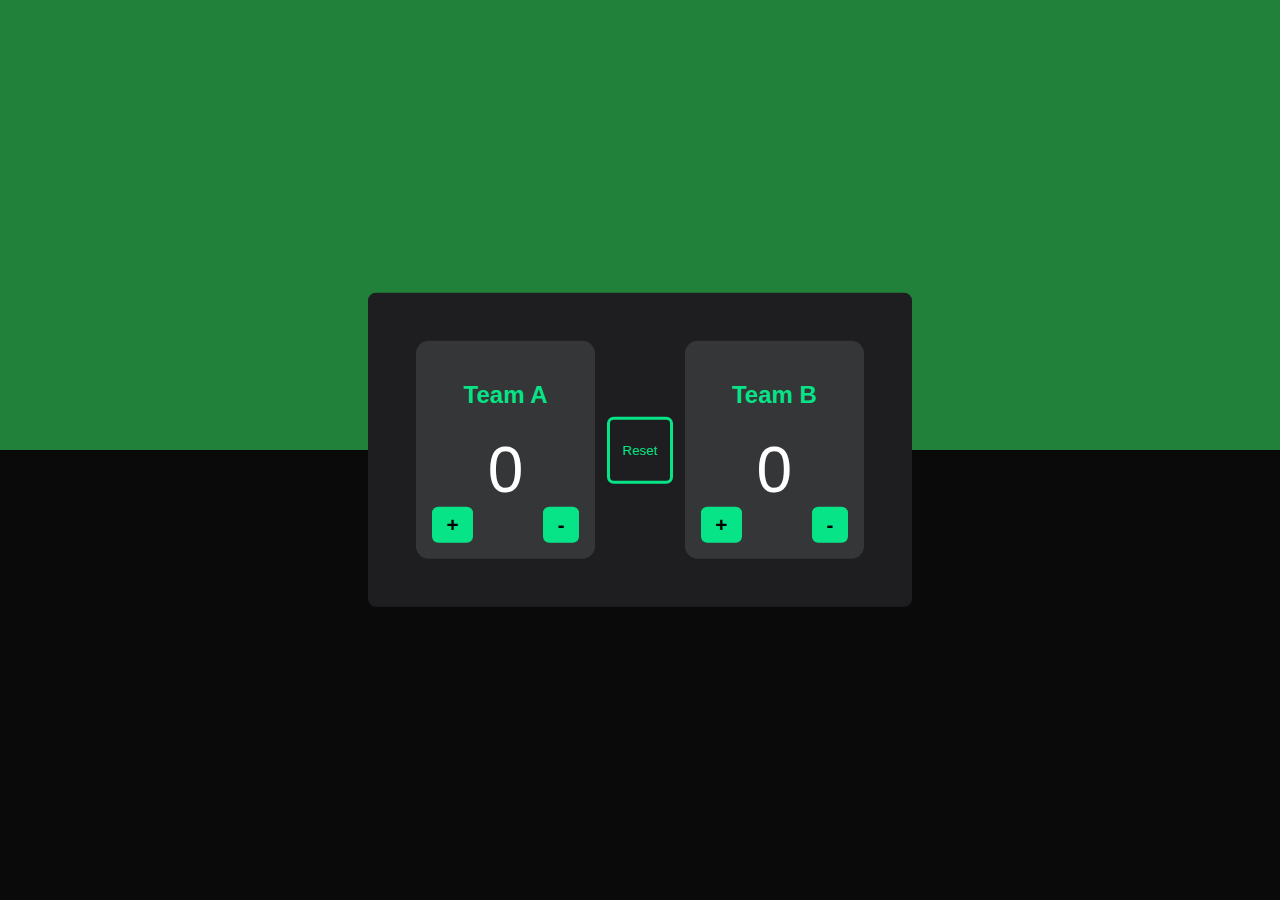
<file: scoreboard/index.html>
<!DOCTYPE html>
<head>
    <meta 
     name="viewport"
     content="width=device-width,
     initial-scale=1.0"/>
     <!--Google Fonts-->
     <link rel="stylesheet" href="https://fonts.googleapis.com/css2?family=Poppins:wght@300&display=swap"/>
    <!-- Stylesheet-->
    <link rel="stylesheet" href="styles.css">
    
</head>
<body>
    <div class="scoreboard">
        <!--TEAM A SCORE-->
        <div class="team">
            <h2 class="team">Team A</h2>
            <p id="teamAScore">0</p>
            <div class="btn-container">
                <button onclick="incrementScore('teamA')">+</button>
                <button onclick="decrementScore('teamA')">-</button>
            </div>
        </div>
        <!--RESET BUTTON-->
        <button id="reset-btn" onclick="resetScores()">Reset</button>
        
         <!--TEAM B SCORE-->
         <div class="team">
            <h2 class="team">Team B</h2>
            <p id="teamBScore">0</p>
            <div class="btn-container">
                <button onclick="incrementScore('teamB')">+</button>
                <button onclick="decrementScore('teamB')">-</button>
            </div>
        </div>
    </div>
    <!--SCRIPT-->
    <script src="script.js"></script>




























        
</body>
</file>
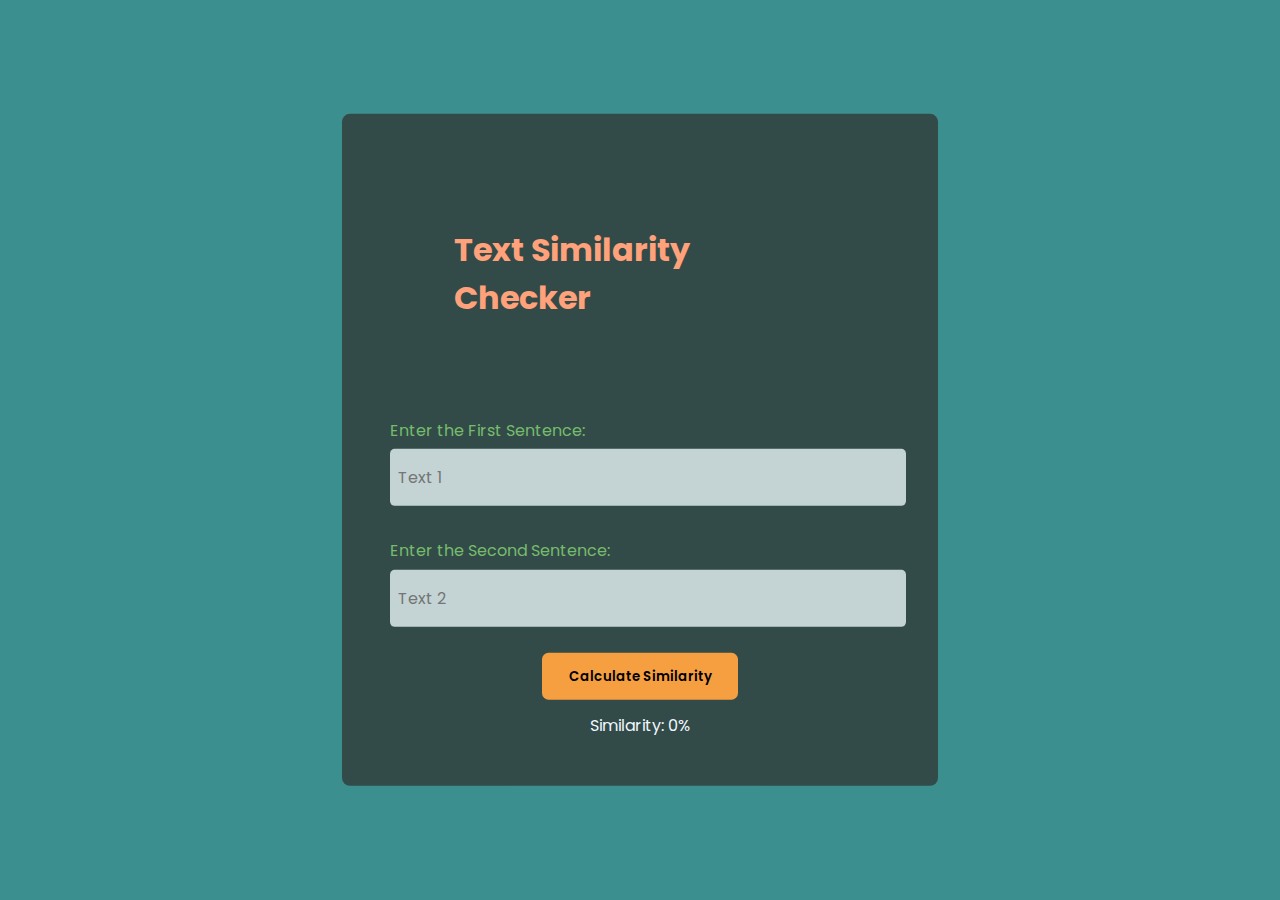
<file: text-similarity-checker/index.html>
<!DOCTYPE html>
<html lang="en">
<head>
    <meta charset="UTF-8">
    <meta name="viewport" content="width=device-width, initial-scale=1.0">
    <link rel="stylesheet" href="styles.css">
    <link href="https://fonts.googleapis.com/css2?family=Poppins:wght@300&family=Roboto:wght@300&display=swap" rel="stylesheet">
    <title>Text Similarity Checker</title>
</head>
<body>
    <!--CONTAINER FOR CONTENT-->
    <div class="container">
        <h1>Text Similarity Checker</h1>
        <label for="first-text">Enter the First Sentence: </label>
        <input id="first-text" type="text" placeholder="Text 1">
        <label for="second-text">Enter the Second Sentence: </label>
        <input id="second-text" type="text" placeholder="Text 2">


        <button id = "calculate-btn" >Calculate Similarity</button>
        <p>Similarity: <span id="result">0%</span></p>

    </div>

    
    <script src="script.js"></script>
</body>
</html>
</file>
<file: scoreboard/styles.css>
* {
    padding: 0;
    margin: 0;
    box-sizing: border-box;
    font-family:'Segoe UI', Tahoma, Geneva, Verdana, sans-serif;

}
body {
    height: 100vh;
    background: linear-gradient(#21803a 50%,#0a0a0a 50%);
}
.scoreboard {
    background-color: #1e1e21;
    width: min(90%, 34em);
    position: absolute;
    transform: translate(-50%, -50%);
    left: 50%; top:50%; 
    padding: 3em;
    border-radius: 0.5em;
    display: grid;
    grid-template-columns:2fr 1fr 2fr;
    align-items: center;
}
.team {
    text-align: center;
    background-color: #353638;
    padding: 1em;
    border-radius: .8em;
}
button {
    cursor: pointer;
}

#reset-btn {
    height: 5em; width: 5em; 
    margin: auto;
    color: #07e387;
    background-color: transparent;
    border: 3px solid #07e387;
    border-radius: 0.5em;
}

.team h2 {
    color: #07e387;
}
.team p {
    color: white;
    font-size: 4em;
}
.btn-container {
    width: 100%;
    display: flex;
    justify-content: space-between;
}
.team button {
    padding: 0.3em 0.7em;
    background-color: #07e387;
    border: none;
    outline: none;
    border-radius: 0.3em;
    font-size: 1.3em; font-weight: 600;
}
</file>
<file: text-similarity-checker/styles.css>
* {
    padding: 0;
    margin: 0;
    font-family: "Poppins", sans-serif;
}
body {
    background-color: rgba(20, 120, 120, 0.831);
}

.container { 
    width: min(90%, 500px);
    top: 50%; left: 50%;
    padding: 3em;
    position: absolute;
    transform: translate(-50%, -50%);
    border-radius: 0.5em;
    background-color:#334B48;

}

.container h1{
    color: #FFA17A;
    margin: 2em;
}

label {
    margin-bottom: .4em;
    display: inline-block;
    color: #76BC6D;
}
label[for="first-text"]{
    padding-right: .2em;
    margin-top: 2em;
}
label[for="second-text"]{
    padding-right: .2em;
    margin-top: 2em;
}

input {
    width: 100%;
    padding: 1em 0.5em;
    border-radius: 0.3em;
    border:none ;
    outline: none;
    display: block;
    background-color: rgb(196, 212, 212);
    color: black;
    font-size: medium;
}
button {
    cursor: pointer;
    display: block;
    padding: 1em 2em;
    margin: 2em auto 1em auto;
    border: none; outline:none;
    border-radius: 0.5em;
    background-color:#f69f40 ;
    font-weight: 600;
}
p {
    text-align: center;
    color: aliceblue;
}
</file>
